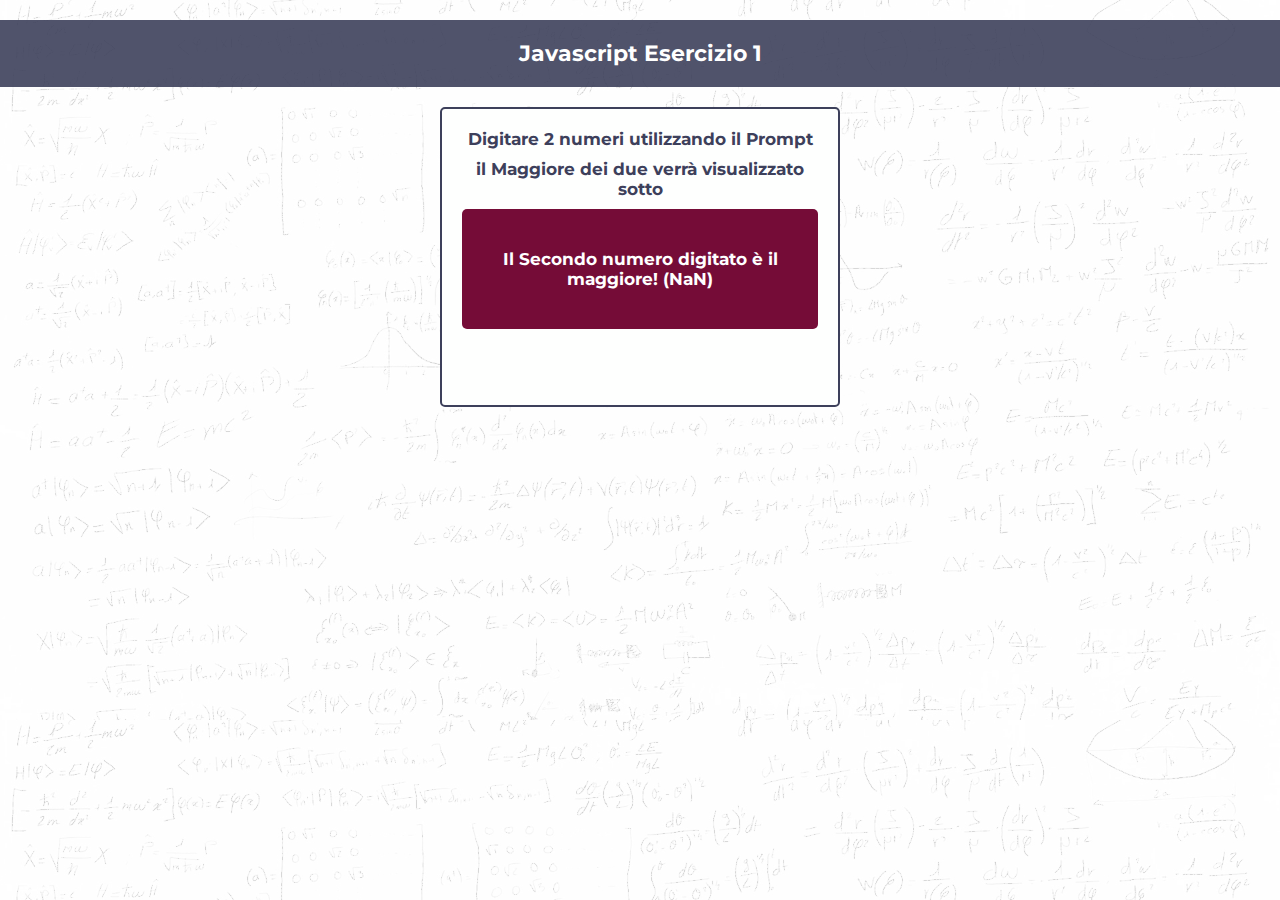
<file: jsnack-1/index.html>
<!DOCTYPE html>
<html lang="en" dir="ltr">
  <head>
    <meta charset="utf-8">
    <!-- FONTS ROBOTO LATO E MONTSERRAT-->
    <link href="https://fonts.googleapis.com/css2?family=Lato:wght@100;300;400;700;900&family=Montserrat:wght@100;200;300;400;500;600;700;800;900&family=Noto+Sans:ital,wght@0,400;0,700;1,400;1,700&family=Roboto:wght@100;300;400;500;700&display=swap" rel="stylesheet">
    <!-- FONT AWESOME -->
    <link rel="stylesheet" href="https://use.fontawesome.com/releases/v5.8.1/css/all.css" integrity="sha384-50oBUHEmvpQ+1lW4y57PTFmhCaXp0ML5d60M1M7uH2+nqUivzIebhndOJK28anvf" crossorigin="anonymous">
    <!-- MY CSS -->
    <link rel="stylesheet" href="css/style.css">
    <!-- VIEWPORT SCALE -->
    <meta name="viewport" content="width=device-width, initial-scale=1">
    <!-- COMPATIBILITA CON EDGE -->
    <meta http-equiv="X-UA-Compatible" content="IE=edge">

    <title>Esercizio01</title>
  </head>

  <body>
    <header>
      <h1>Javascript Esercizio 1</h1>
    </header>
    <main>
      <div class="container">
        <div class="content">
          <h2>Digitare 2 numeri utilizzando il Prompt </h2>
          <h3>il Maggiore dei due verrà visualizzato sotto</h3>
          <h3 id="numMaggiore"></h3>
        </div>
      </div>
    </main>

    <script type="text/javascript" src="js/script.js"></script>
  </body>
</html>
</file>
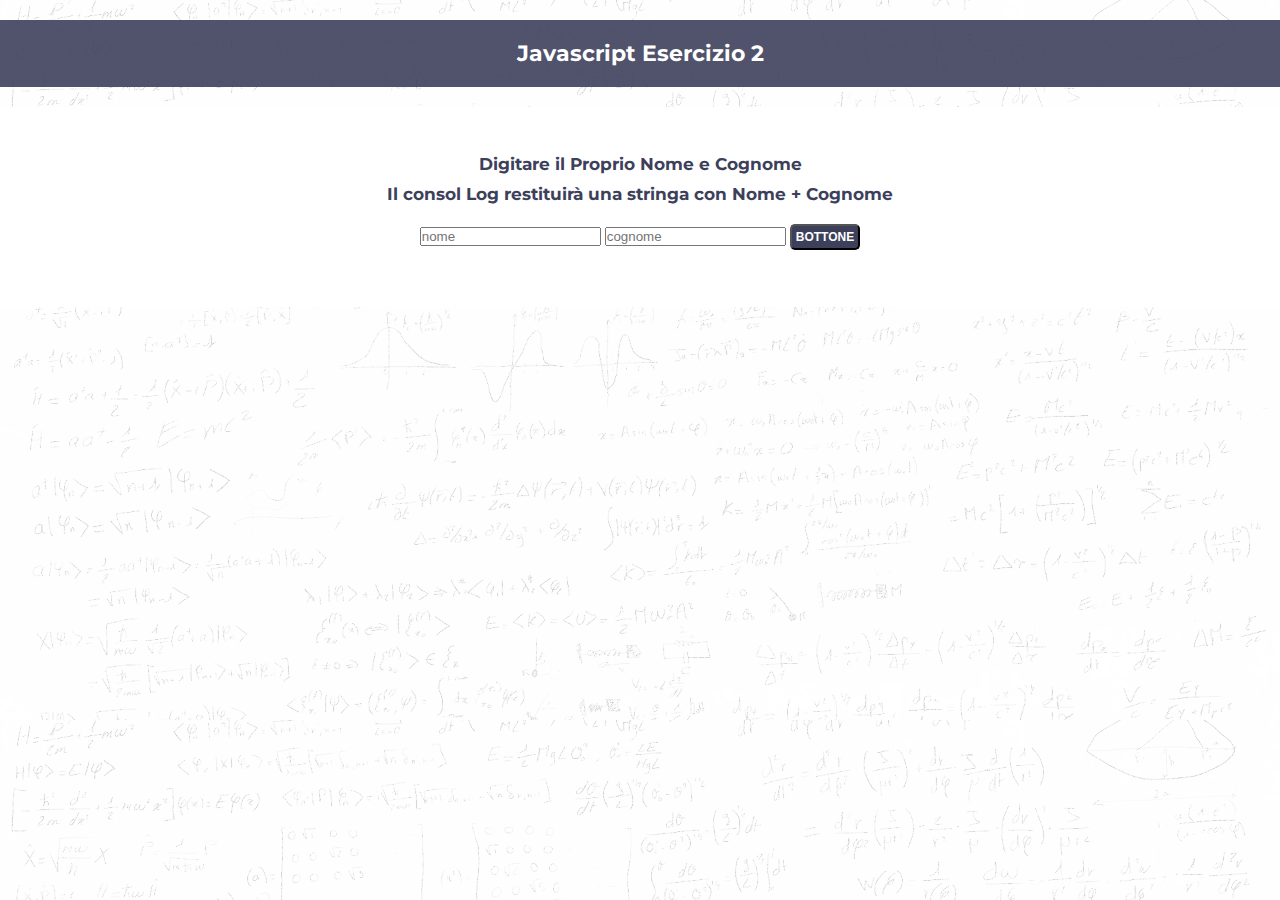
<file: jsnack-2/index.html>
<!DOCTYPE html>
<html lang="en" dir="ltr">
  <head>
    <meta charset="utf-8">
    <!-- FONTS ROBOTO LATO E MONTSERRAT-->
    <link href="https://fonts.googleapis.com/css2?family=Lato:wght@100;300;400;700;900&family=Montserrat:wght@100;200;300;400;500;600;700;800;900&family=Noto+Sans:ital,wght@0,400;0,700;1,400;1,700&family=Roboto:wght@100;300;400;500;700&display=swap" rel="stylesheet">
    <!-- FONT AWESOME -->
    <link rel="stylesheet" href="https://use.fontawesome.com/releases/v5.8.1/css/all.css" integrity="sha384-50oBUHEmvpQ+1lW4y57PTFmhCaXp0ML5d60M1M7uH2+nqUivzIebhndOJK28anvf" crossorigin="anonymous">
    <!-- MY CSS -->
    <link rel="stylesheet" href="css/style.css">
    <!-- VIEWPORT SCALE -->
    <meta name="viewport" content="width=device-width, initial-scale=1">

    <title>Esercizio02</title>
  </head>

  <body>
    <header>
      <h1>Javascript Esercizio 2</h1>
    </header>
    <main>
      <div class="container">
        <h2>Digitare il Proprio Nome e Cognome</h2>
        <h3>Il consol Log restituirà una stringa con Nome + Cognome</h3>

        <div class="input">
          <input id="nome"  type="text" name="" placeholder="nome" value="">
          <input id="cognome" type="text" name="" placeholder="cognome" value="">
          <button id="btn"  type="button" name="button">BOTTONE</button>
        </div>
      </div>
    </main>


    <script type="text/javascript" src="js/script.js"> </script>


  </body>
</html>
</file>
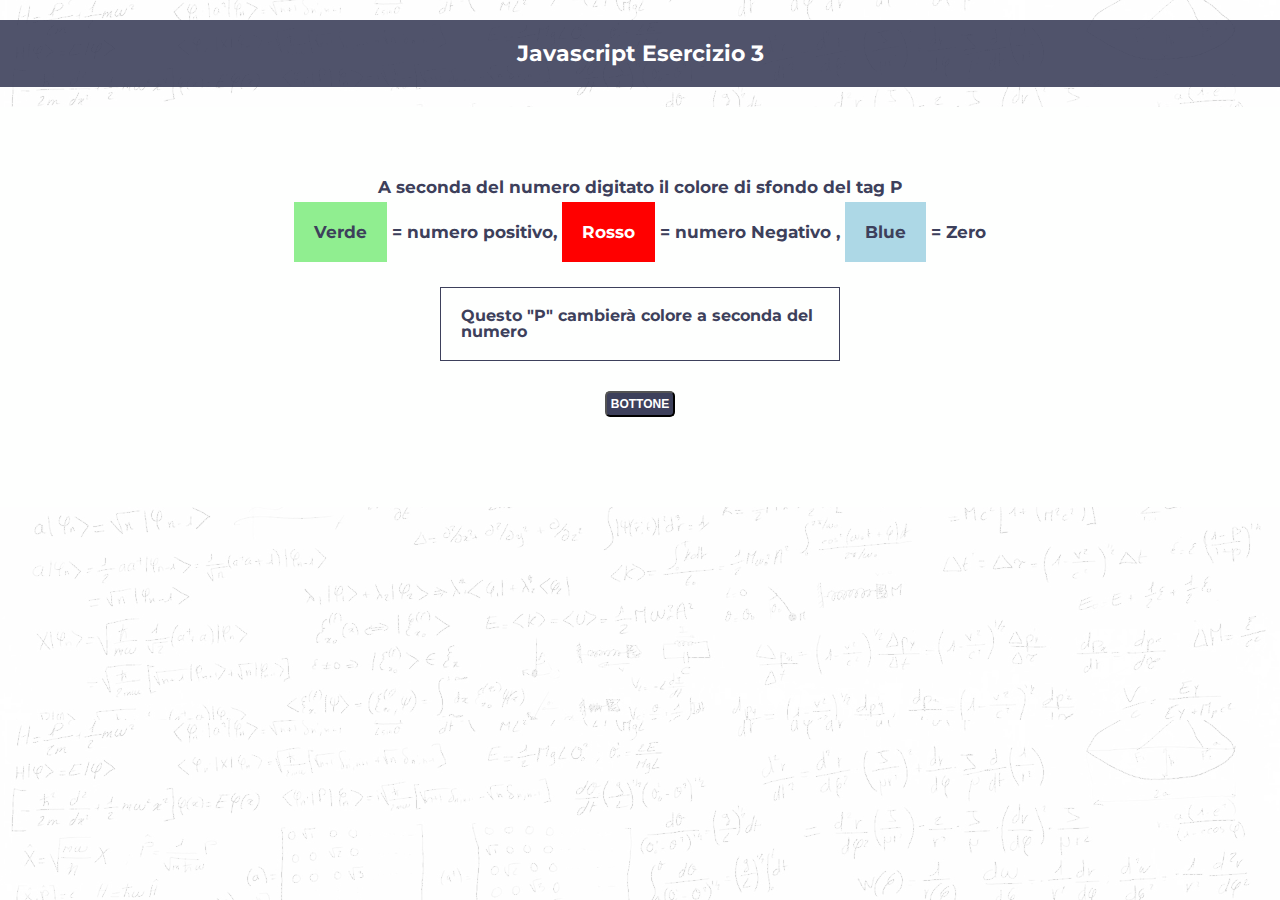
<file: jsnack-3/index.html>
<!DOCTYPE html>
<html lang="en" dir="ltr">
  <head>
    <meta charset="utf-8">
    <!-- FONTS ROBOTO LATO E MONTSERRAT-->
    <link href="https://fonts.googleapis.com/css2?family=Lato:wght@100;300;400;700;900&family=Montserrat:wght@100;200;300;400;500;600;700;800;900&family=Noto+Sans:ital,wght@0,400;0,700;1,400;1,700&family=Roboto:wght@100;300;400;500;700&display=swap" rel="stylesheet">
      <!-- FONT AWESOME -->
    <link rel="stylesheet" href="https://use.fontawesome.com/releases/v5.8.1/css/all.css" integrity="sha384-50oBUHEmvpQ+1lW4y57PTFmhCaXp0ML5d60M1M7uH2+nqUivzIebhndOJK28anvf" crossorigin="anonymous">
    <!-- MY CSS -->
    <link rel="stylesheet" href="css/style.css">
    <!-- VIEWPORT SCALE -->
    <meta name="viewport" content="width=device-width, initial-scale=1">
    <!-- COMPATIBILITA CON EDGE -->
    <meta http-equiv="X-UA-Compatible" content="IE=edge">

    <title>Esercizio03</title>
  </head>

  <body>
    <header>
      <h1>Javascript Esercizio 3</h1>
    </header>
    <main>
      <div class="container">
        <h2>A seconda del numero digitato il colore di sfondo del tag P </h2>
        <h3><span class="green">Verde</span> = numero positivo, <span class="red">Rosso</span> = numero Negativo , <span class="blue">Blue</span> = Zero</h3>

        <div class="input">
          <p id="colore">Questo "P" cambierà colore a seconda del numero</p>
          <button id="btnB" type="button" name="button">BOTTONE</button>
        </div>
      </div>


    </main>




    <script type="text/javascript" src="js/script.js">

    </script>


  </body>
</html>
</file>
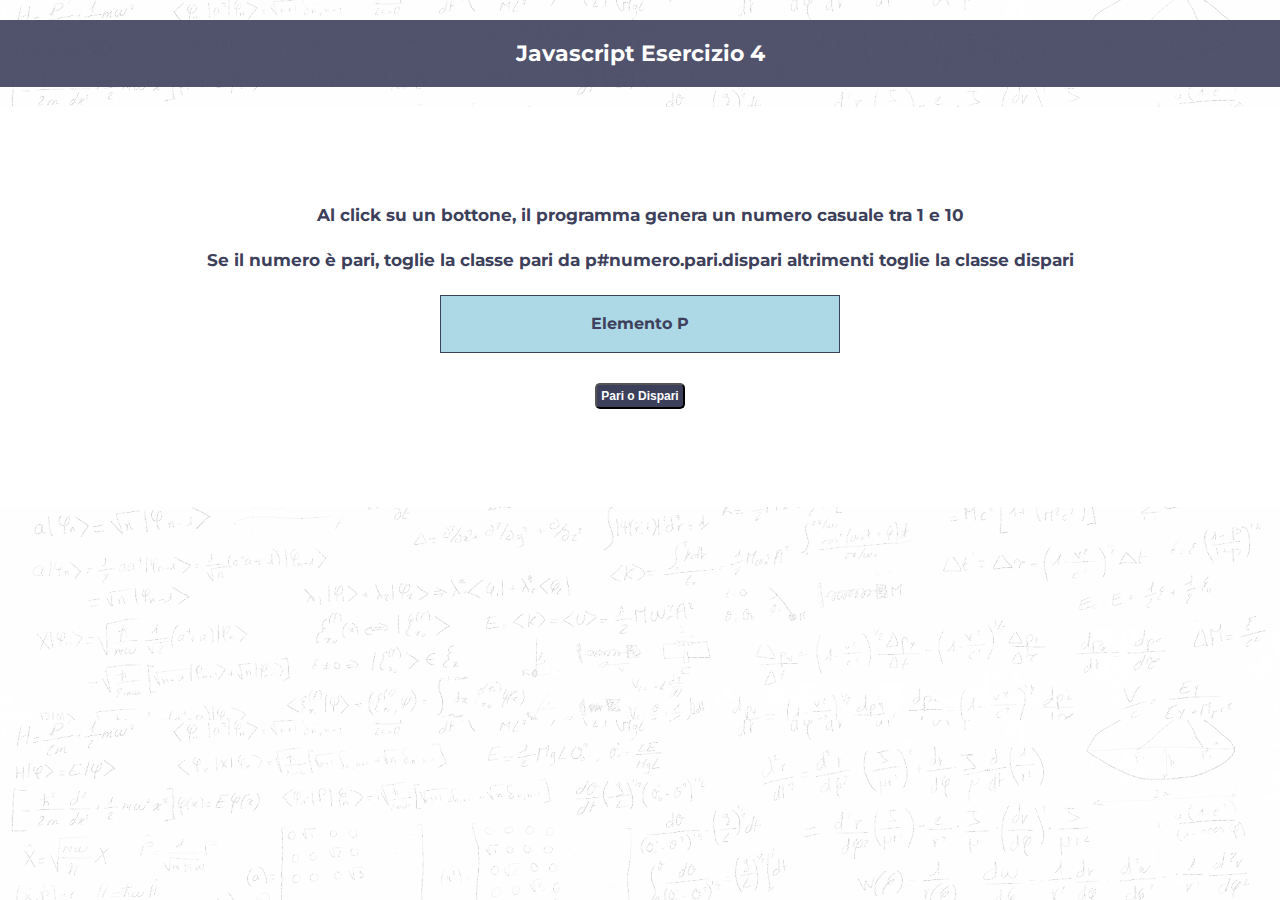
<file: jsnack-4/index.html>
<!DOCTYPE html>
<html lang="en" dir="ltr">
<head>
  <meta charset="utf-8">
  <!-- FONTS ROBOTO LATO E MONTSERRAT-->
  <link href="https://fonts.googleapis.com/css2?family=Lato:wght@100;300;400;700;900&family=Montserrat:wght@100;200;300;400;500;600;700;800;900&family=Noto+Sans:ital,wght@0,400;0,700;1,400;1,700&family=Roboto:wght@100;300;400;500;700&display=swap" rel="stylesheet">
  <!-- FONT AWESOME -->
  <link rel="stylesheet" href="https://use.fontawesome.com/releases/v5.8.1/css/all.css" integrity="sha384-50oBUHEmvpQ+1lW4y57PTFmhCaXp0ML5d60M1M7uH2+nqUivzIebhndOJK28anvf" crossorigin="anonymous">
  <!-- MY CSS -->
  <link rel="stylesheet" href="css/style.css">
  <!-- VIEWPORT SCALE -->
  <meta name="viewport" content="width=device-width, initial-scale=1">

  <title>Esercizio04</title>
</head>

  <body>
    <header>
      <h1>Javascript Esercizio 4</h1>
    </header>
    <main>
      <div class="container">
      <!-- esercizio 4 -->
        <div class="input">
          <h2>Al click su un bottone, il programma genera un numero casuale tra 1 e 10</h2>
          <h2>Se il numero è pari, toglie la classe pari da p#numero.pari.dispari altrimenti toglie la classe dispari</h2>

          <p id="numero" class="pari dispari"> Elemento P </p>
          <button id="btnRandom" type="button" name="button">Pari o Dispari</button>
        </div>

      </div>
    </main>

    <script type="text/javascript" src="js/script.js">

    </script>


  </body>
</html>
</file>
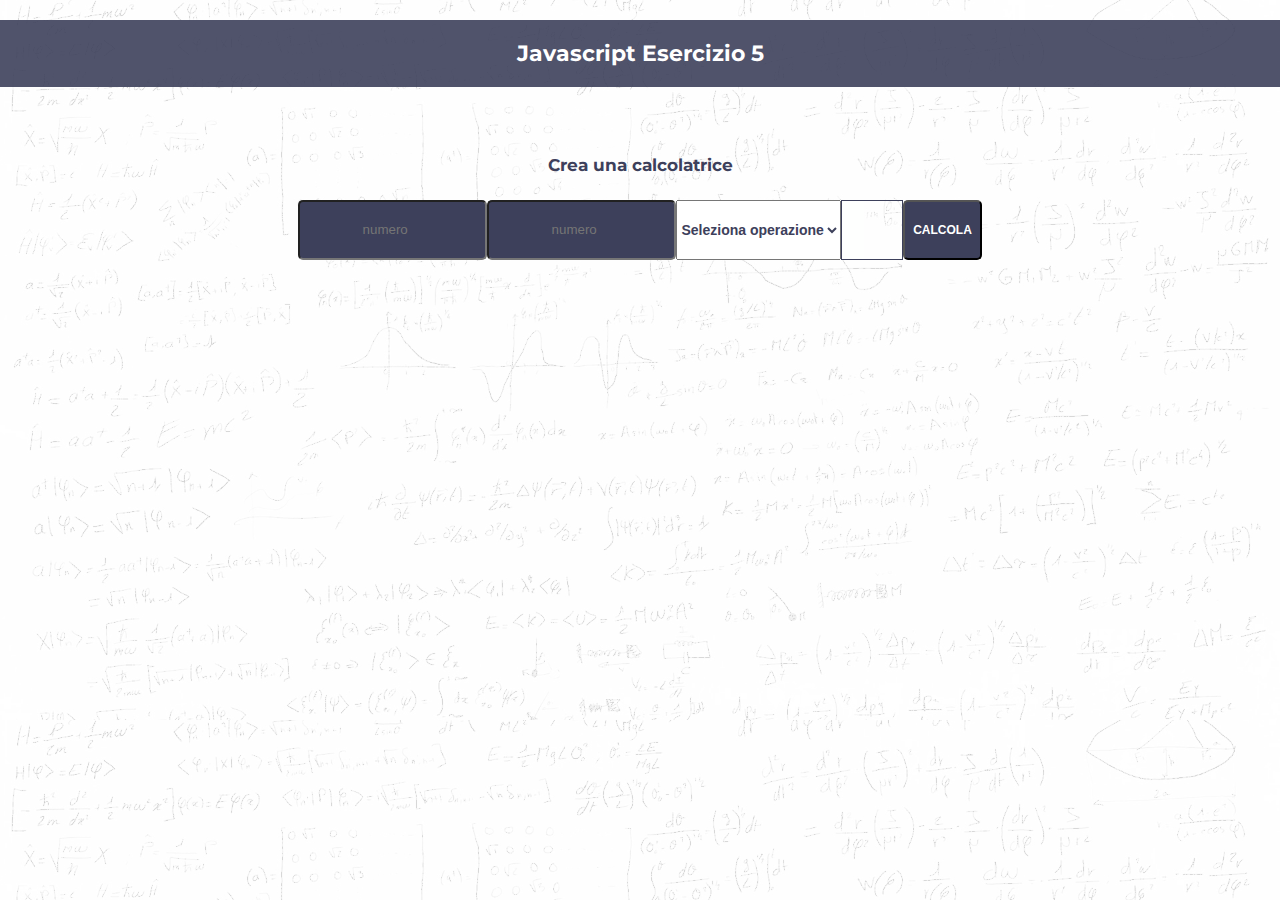
<file: jsnack-5/index.html>
<!DOCTYPE html>
<html lang="en" dir="ltr">
<head>
  <meta charset="utf-8">
  <!-- FONTS ROBOTO LATO E MONTSERRAT-->
  <link href="https://fonts.googleapis.com/css2?family=Lato:wght@100;300;400;700;900&family=Montserrat:wght@100;200;300;400;500;600;700;800;900&family=Noto+Sans:ital,wght@0,400;0,700;1,400;1,700&family=Roboto:wght@100;300;400;500;700&display=swap" rel="stylesheet">
  <!-- FONT AWESOME -->
  <link rel="stylesheet" href="https://use.fontawesome.com/releases/v5.8.1/css/all.css" integrity="sha384-50oBUHEmvpQ+1lW4y57PTFmhCaXp0ML5d60M1M7uH2+nqUivzIebhndOJK28anvf" crossorigin="anonymous">
  <!-- MY CSS -->
  <link rel="stylesheet" href="css/style.css">
  <!-- VIEWPORT SCALE -->
  <meta name="viewport" content="width=device-width, initial-scale=1">

  <title>Esercizio05</title>
</head>

<body>
  <header>
    <h1>Javascript Esercizio 5</h1>
  </header>
  <main>
    <div class="container">
      <h2>Crea una calcolatrice</h2>

      <div class="calcolatrice">
          <!-- esercizio 5 -->
        <input id="num1" type="number" placeholder="numero">
        <input id="num2" type="number" placeholder="numero">
        <select id="simbol"class="" name="">
          <option value="" selected> Seleziona operazione</option>

          <option value="Dividi"> Dividi </option>
          <option value="Moltiplica"> Moltiplica </option>
          <option value="Somma"> Somma </option>
          <option value="Sottrai"> Sottrai </option>
        </select>
        <div class="result">
          <p id="risultato"></p>
        </div>


        <button id="btnCalc" type="button" name="button">CALCOLA</button>
      </div>
    </div>
  </main>

  <script type="text/javascript" src="js/script.js"></script>
</body>

</html>
</file>
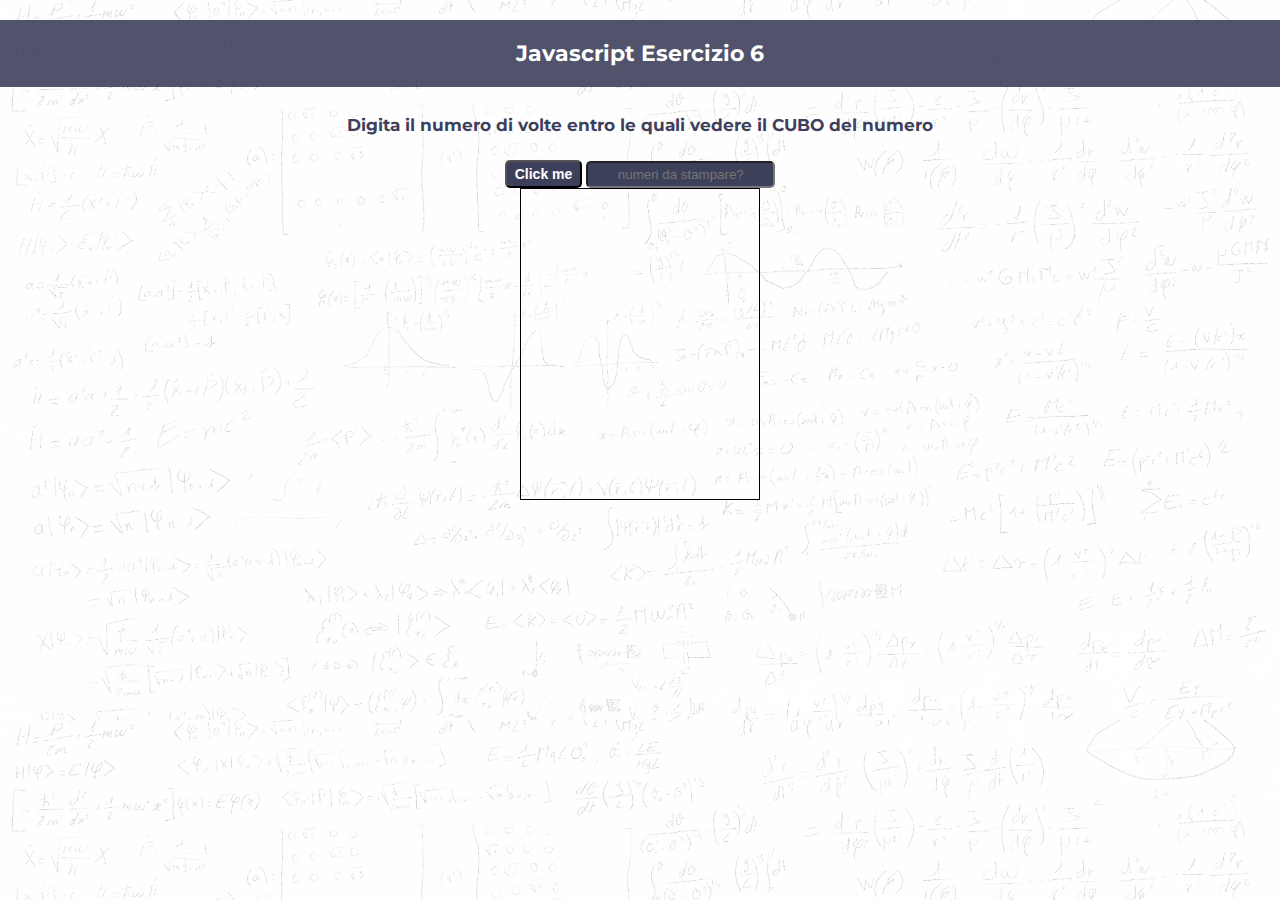
<file: jsnack-6/index.html>
<!DOCTYPE html>
<html lang="en" dir="ltr">
<head>
  <meta charset="utf-8">
  <!-- FONTS ROBOTO LATO E MONTSERRAT-->
  <link href="https://fonts.googleapis.com/css2?family=Lato:wght@100;300;400;700;900&family=Montserrat:wght@100;200;300;400;500;600;700;800;900&family=Noto+Sans:ital,wght@0,400;0,700;1,400;1,700&family=Roboto:wght@100;300;400;500;700&display=swap" rel="stylesheet">
  <!-- FONT AWESOME -->
  <link rel="stylesheet" href="https://use.fontawesome.com/releases/v5.8.1/css/all.css" integrity="sha384-50oBUHEmvpQ+1lW4y57PTFmhCaXp0ML5d60M1M7uH2+nqUivzIebhndOJK28anvf" crossorigin="anonymous">
  <!-- MY CSS -->
  <link rel="stylesheet" href="css/style.css">
  <!-- VIEWPORT SCALE -->
  <meta name="viewport" content="width=device-width, initial-scale=1">

  <title>Esercizio05</title>
</head>

<body>
  <header>
    <h1>Javascript Esercizio 6</h1>
  </header>
  <main>
    <div class="container">
      <h2>Digita il numero di volte entro le quali vedere il CUBO del numero</h2>


      <div class="buttons">
        <button id="btnCalc" type="button" name="button">Click me</button>
        <input id="num" type="text" placeholder="numeri da stampare?">

      </div>
      <div class="list">
        <ul id="result"></ul>
      </div>



    </div>
  </main>

  <script type="text/javascript" src="js/script.js"></script>
</body>

</html>
</file>
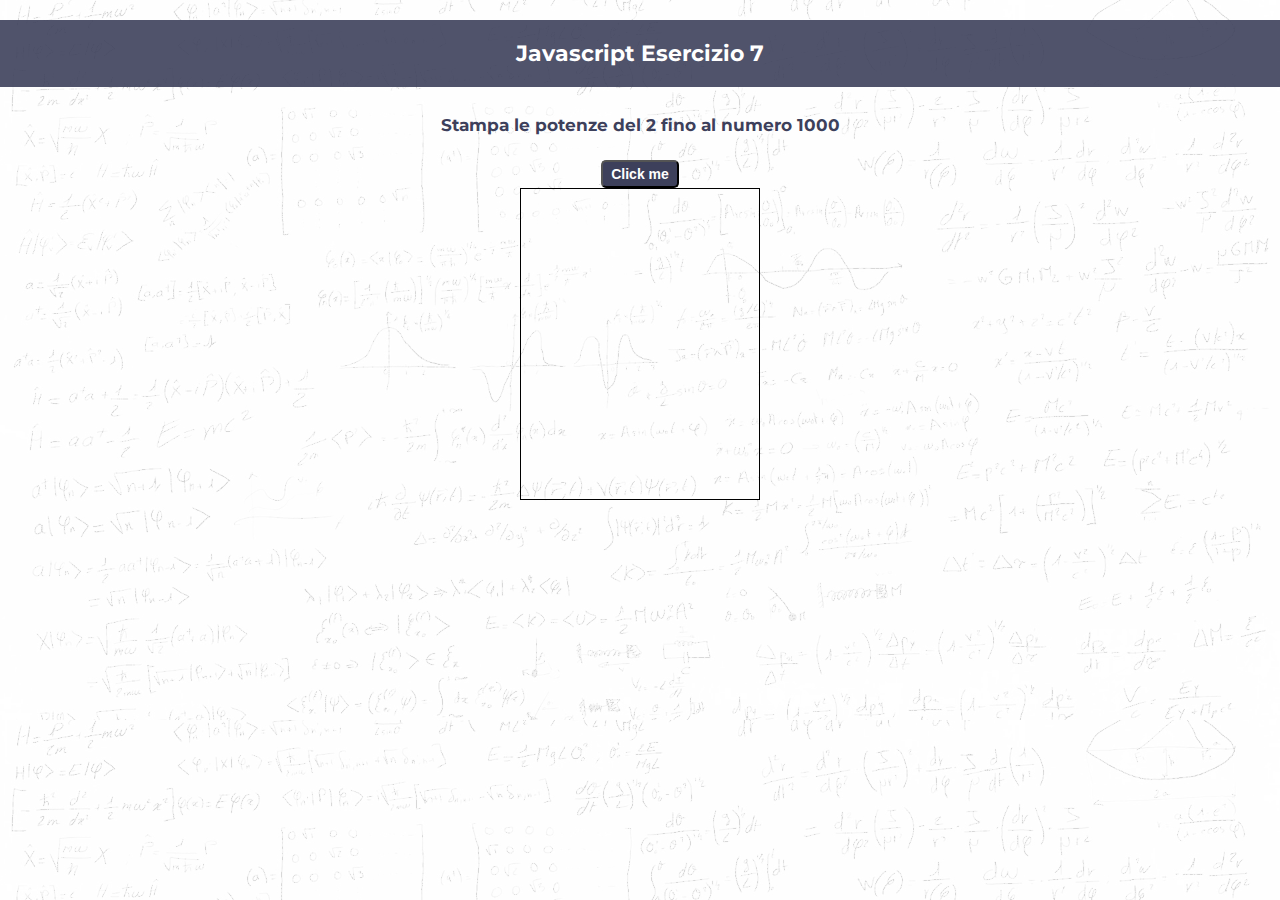
<file: jsnack-7/index.html>
<!DOCTYPE html>
<html lang="en" dir="ltr">
<head>
  <meta charset="utf-8">
  <!-- FONTS ROBOTO LATO E MONTSERRAT-->
  <link href="https://fonts.googleapis.com/css2?family=Lato:wght@100;300;400;700;900&family=Montserrat:wght@100;200;300;400;500;600;700;800;900&family=Noto+Sans:ital,wght@0,400;0,700;1,400;1,700&family=Roboto:wght@100;300;400;500;700&display=swap" rel="stylesheet">
  <!-- FONT AWESOME -->
  <link rel="stylesheet" href="https://use.fontawesome.com/releases/v5.8.1/css/all.css" integrity="sha384-50oBUHEmvpQ+1lW4y57PTFmhCaXp0ML5d60M1M7uH2+nqUivzIebhndOJK28anvf" crossorigin="anonymous">
  <!-- MY CSS -->
  <link rel="stylesheet" href="css/style.css">
  <!-- VIEWPORT SCALE -->
  <meta name="viewport" content="width=device-width, initial-scale=1">

  <title>Esercizio07</title>
</head>

<body>
  <header>
    <h1>Javascript Esercizio 7</h1>
  </header>
  <main>
    <div class="container">
      <h2>Stampa le potenze del 2 fino al numero 1000</h2>


      <div class="buttons">
        <button id="btnCalc" type="button" name="button">Click me</button>
      </div>
      <div class="list">
        <ul id="result"></ul>
      </div>



    </div>
  </main>

  <script type="text/javascript" src="js/script.js"></script>
</body>

</html>
</file>
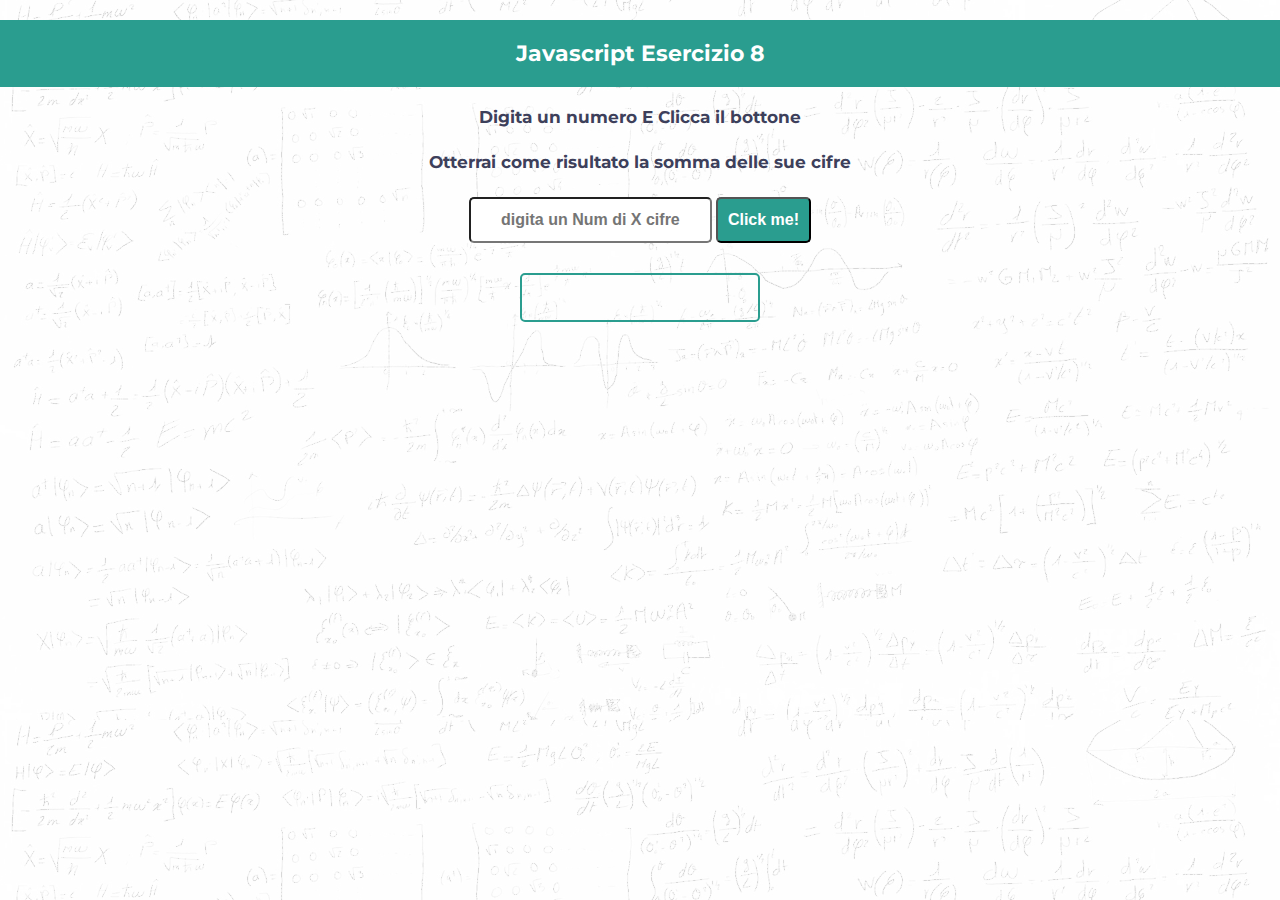
<file: jsnack-8/index.html>
<!DOCTYPE html>
<html lang="en" dir="ltr">
<head>
  <meta charset="utf-8">
  <!-- FONTS ROBOTO LATO E MONTSERRAT-->
  <link href="https://fonts.googleapis.com/css2?family=Lato:wght@100;300;400;700;900&family=Montserrat:wght@100;200;300;400;500;600;700;800;900&family=Noto+Sans:ital,wght@0,400;0,700;1,400;1,700&family=Roboto:wght@100;300;400;500;700&display=swap" rel="stylesheet">
  <!-- FONT AWESOME -->
  <link rel="stylesheet" href="https://use.fontawesome.com/releases/v5.8.1/css/all.css" integrity="sha384-50oBUHEmvpQ+1lW4y57PTFmhCaXp0ML5d60M1M7uH2+nqUivzIebhndOJK28anvf" crossorigin="anonymous">
  <!-- MY CSS -->
  <link rel="stylesheet" href="css/style.css">
  <!-- VIEWPORT SCALE -->
  <meta name="viewport" content="width=device-width, initial-scale=1">

  <title>Esercizio08</title>
</head>

<body>
  <header>
    <h1>Javascript Esercizio 8</h1>
  </header>
  <main>
    <div class="container">
      <h2>Digita un numero E Clicca il bottone</h2>
      <h2>Otterrai come risultato la somma delle sue cifre</h2>


      <div class="buttons">
        <input id="userNum" type="text" name="" value="" placeholder="digita un Num di X cifre">
        <button id="btnCalc" type="button" name="button">Click me!</button>

      </div>
      <div class="list">
        <h3 id="result"></h3>
      </div>



    </div>
  </main>

  <script type="text/javascript" src="js/script.js"></script>
</body>

</html>
</file>
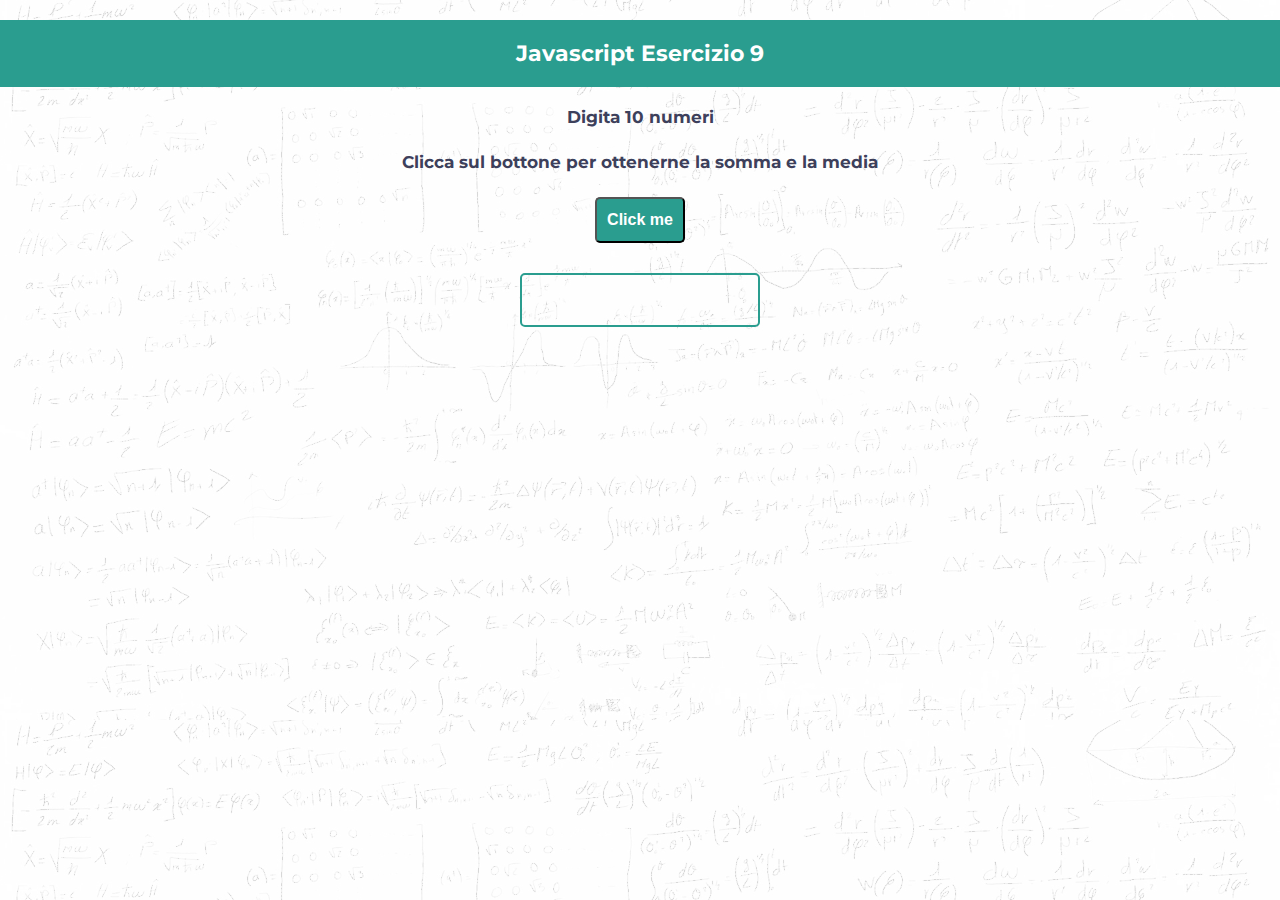
<file: jsnack-9/index.html>
<!DOCTYPE html>
<html lang="en" dir="ltr">
<head>
  <meta charset="utf-8">
  <!-- FONTS ROBOTO LATO E MONTSERRAT-->
  <link href="https://fonts.googleapis.com/css2?family=Lato:wght@100;300;400;700;900&family=Montserrat:wght@100;200;300;400;500;600;700;800;900&family=Noto+Sans:ital,wght@0,400;0,700;1,400;1,700&family=Roboto:wght@100;300;400;500;700&display=swap" rel="stylesheet">
  <!-- FONT AWESOME -->
  <link rel="stylesheet" href="https://use.fontawesome.com/releases/v5.8.1/css/all.css" integrity="sha384-50oBUHEmvpQ+1lW4y57PTFmhCaXp0ML5d60M1M7uH2+nqUivzIebhndOJK28anvf" crossorigin="anonymous">
  <!-- MY CSS -->
  <link rel="stylesheet" href="css/style.css">
  <!-- VIEWPORT SCALE -->
  <meta name="viewport" content="width=device-width, initial-scale=1">

  <title>Esercizio09</title>
</head>

<body>
  <header>
    <h1>Javascript Esercizio 9</h1>
  </header>
  <main>
    <div class="container">
      <h2>Digita 10 numeri</h2>
      <h2>Clicca sul bottone per ottenerne la somma e la media</h2>


      <div class="buttons">
        <button id="btnCalc" type="button" name="button">Click me</button>

      </div>
      <div class="list">
        <h3 id="sum"></h3>
        <h3 id="average"></h3>
      </div>



    </div>
  </main>

  <script type="text/javascript" src="js/script.js"></script>
</body>

</html>
</file>
<file: jsnack-1/css/style.css>
*{
  margin:0;
  padding:0;
  box-sizing: border-box;
}

body{
  background-image: url("../img/math2.jpg");
  background-size: cover;
  font-family: "Montserrat", sans-serif;
}



h1{
  background-color: rgba(61,64,91,.9);
  text-align: center;
  color:white;
  font-size: 22px;
  width: 100%;
  text-align: center;
  padding:20px;
  margin: 20px 0;
}


h2,h3{
  text-align: center;
  color:rgb(61,64,91);
  font-size: 17px;
  width: 100%;
  text-align: center;
  padding-bottom:10px;
}

.container{
  display: flex;
  justify-content: center;
  align-items: stretch;
  width:100%;
  height:300px;
}

.content{
  background-color: #FEFFFE;
  padding:20px;
  border: 2px solid rgb(61,64,91);
  border-radius: 5px;
  width:400px;
}

.content #numMaggiore{
  color: white;
  background-color: rgb(117,12,55);
  padding:40px 20px;
  border-radius: 5px;
}
</file>
<file: jsnack-2/css/style.css>
*{
  margin:0;
  padding:0;
  box-sizing: border-box;
}

body{
  background-image: url("../img/math2.jpg");
  background-size: cover;
  font-family: "Montserrat", sans-serif;
}

h1{
  background-color: rgba(61,64,91,.9);
  text-align: center;
  color:white;
  font-size: 22px;
  width: 100%;
  text-align: center;
  padding:20px;
  margin: 20px 0;
}


h2,h3{
  text-align: center;
  color:rgb(61,64,91);
  font-size: 17px;
  width: 100%;
  text-align: center;
  padding-bottom:10px;
}

.container{
  background-color: #FEFFFE;
  display: flex;
  flex-direction: column;
  justify-content: center;
  align-items: center;
  width:100%;
  height:200px;
}

button{
  font-weight: bold;
  font-size: 12px;
  background-color: rgb(61,64,91);
  padding:4px;
  border-radius: 5px;
  color:white;
  transition: .2s;
}

.input{
  margin: 10px 0;
  font-size: 14px;
}



button:hover{
  font-size: 13px;
  background-color: #2a9d8f;
  padding:4px;
  border-radius: 5px;
  color:white;
}
</file>
<file: jsnack-3/css/style.css>
*{
  margin:0;
  padding:0;
  box-sizing: border-box;
}

body{
  background-image: url("../img/math2.jpg");
  background-size: cover;
  font-family: "Montserrat", sans-serif;
}

h1{
  background-color: rgba(61,64,91,.9);
  text-align: center;
  color:white;
  font-size: 22px;
  width: 100%;
  text-align: center;
  padding:20px;
  margin: 20px 0;
}



h2,h3{
  text-align: center;
  color:rgb(61,64,91);
  font-size: 17px;
  width: 100%;
  text-align: center;
  padding-bottom:10px;
  margin-bottom:15px;
}

p{
  width:400px;
  font-size: 16px;
  line-height: 16px;
  padding:20px;
  border: 1px solid rgb(61,64,91);
  color:rgb(61,64,91);
  font-weight: bold;
  margin-bottom: 30px;
}

.container{
  background-color: #FEFFFE;
  display: flex;
  flex-direction: column;
  justify-content: center;
  align-items: center;
  width:100%;
  height:400px;
}

button{
  font-weight: bold;
  font-size: 12px;
  background-color: rgb(61,64,91);
  padding:4px;
  border-radius: 5px;
  color:white;
  transition: .2s;
}

.input{
  display: flex;
  flex-direction: column;
  justify-content: center;
  align-items: center;
  margin: 20px 0;
  font-size: 14px;
}



button:hover{
  font-size: 13px;
  background-color: #2a9d8f;
  padding:4px;
  border-radius: 5px;
  color:white;
}

.red{
  text-align: center;
  color:white;
  background-color: red;
  padding:20px;
  transition: all .2s;
}

.green{
  text-align: center;
  background-color: lightgreen;
  padding:20px;
  transition: .2s;
}

.blue{
  text-align: center;
  background-color: lightblue;
  padding:20px;
  transition : .2s;
}
</file>
<file: jsnack-4/css/style.css>
*{
  margin:0;
  padding:0;
  box-sizing: border-box;
}

body{
  background-image: url("../img/math2.jpg");
  background-size: cover;
  font-family: "Montserrat", sans-serif;
}

h1{
  background-color: rgba(61,64,91,.9);
  text-align: center;
  color:white;
  font-size: 22px;
  width: 100%;
  text-align: center;
  padding:20px;
  margin: 20px 0;
}



h2,h3{
  text-align: center;
  color:rgb(61,64,91);
  font-size: 17px;
  width: 100%;
  text-align: center;
  padding-bottom:10px;
  margin-bottom:15px;
}

p{
  width:400px;
  font-size: 16px;
  line-height: 16px;
  padding:20px;
  border: 1px solid rgb(61,64,91);
  color:rgb(61,64,91);
  font-weight: bold;
  margin-bottom: 30px;
}

.container{
  background-color: #FEFFFE;
  display: flex;
  flex-direction: column;
  justify-content: center;
  align-items: center;
  width:100%;
  height:400px;
}

.input{
  display: flex;
  flex-direction: column;
  justify-content: center;
  align-items: center;
  margin: 20px 0;
  font-size: 14px;
}


button{
  font-weight: bold;
  font-size: 12px;
  background-color: rgb(61,64,91);
  padding:4px;
  border-radius: 5px;
  color:white;
  transition: .2s;
}

button:hover{
  font-size: 13px;
  background-color: #2a9d8f;
  padding:4px;
  border-radius: 5px;
  color:white;
}


.pari{
  text-align: center;
  background-color: lightgreen;
  padding:20px;
  transition: .2s;
}

.dispari{
  text-align: center;
  background-color: lightblue;
  padding:20px;
  transition : .2s;
}
</file>
<file: jsnack-5/css/style.css>
*{
  margin:0;
  padding:0;
  box-sizing: border-box;
}

body{
  background-image: url("../img/math2.jpg");
  background-size: cover;
  font-family: "Montserrat", sans-serif;
}

h1{
  background-color: rgba(61,64,91,.9);
  text-align: center;
  color:white;
  font-size: 22px;
  width: 100%;
  text-align: center;
  padding:20px;
  margin: 20px 0;
}



h2,h3{
  text-align: center;
  color:rgb(61,64,91);
  font-size: 17px;
  width: 100%;
  text-align: center;
  padding-bottom:10px;
  margin-bottom:15px;
}

p{
  font-size: 16px;
  color:rgb(61,64,91);
  font-weight: bold;
}

.container{
  display: flex;
  flex-direction: column;
  justify-content: center;
  align-items: center;
  width:100%;
  height:200px;
}

.calcolatrice{
  text-align: center;
  background-color: #FEFFFE;
  display: flex;
  justify-content: center;
  align-items: stretch;
  width:35%;
  height:60px;
}

.result{
  border: 1px solid rgb(61,64,91);
  padding: 0 30px;
  display: flex;
  justify-content: center;
  align-items: center;
}

button{
  font-weight: bold;
  font-size: 12px;
  background-color: rgb(61,64,91);
  padding:4px 8px;
  border-radius: 5px;
  color:white;
  transition: .2s;
}

button:hover{
  font-size: 14px;
  background-color: #2a9d8f;
  padding:4px 8px;
  border-radius: 5px;
  color:white;
}

input{
  text-align: center;
  background-color: rgb(61,64,91);
  padding:4px;
  border-radius: 5px;
  color:white;
}

select{
  color:rgb(61,64,91);
  text-align: center;
  font-size: 14px;
  font-weight: bold;
}
</file>
<file: jsnack-6/css/style.css>
*{
  margin:0;
  padding:0;
  box-sizing: border-box;
}

body{
  background-image: url("../img/math2.jpg");
  background-size: cover;
  font-family: "Montserrat", sans-serif;
}

h1{
  background-color: rgba(61,64,91,.9);
  text-align: center;
  color:white;
  font-size: 22px;
  width: 100%;
  text-align: center;
  padding:20px;
  margin: 20px 0;
}



h2,h3{
  text-align: center;
  color:rgb(61,64,91);
  font-size: 17px;
  width: 100%;
  text-align: center;
  padding-bottom:10px;
  margin-bottom:15px;
}

p{
  font-size: 16px;
  color:rgb(61,64,91);
  font-weight: bold;
}

.container{
  display: flex;
  flex-direction: column;
  justify-content: center;
  align-items: center;
  width:100%;
  height:400px;
}


.list{
  width:240px;
  border: 1px solid black;
}

.result{
  border: 1px solid rgb(61,64,91);
  padding: 0 30px;
  display: flex;
  justify-content: center;
  align-items: center;
}

button{
  font-weight: bold;
  font-size: 14px;
  background-color: rgb(61,64,91);
  padding:4px 8px;
  border-radius: 5px;
  color:white;
  transition: .2s;
}

button:hover{
  font-size: 14px;
  background-color: #2a9d8f;
  padding:4px 8px;
  border-radius: 5px;
  color:white;
}

input{
  text-align: center;
  background-color: rgb(61,64,91);
  padding:4px;
  border-radius: 5px;
  color:white;
}

select{
  color:rgb(61,64,91);
  text-align: center;
  font-size: 14px;
  font-weight: bold;
}

ul{
  width:100%;
  padding-left: 10px;
  margin-top: 10px;
  overflow-y: scroll;
  height: 300px;
}

li{
  list-style: none;
  padding-bottom: 3px;
}
</file>
<file: jsnack-7/css/style.css>
*{
  margin:0;
  padding:0;
  box-sizing: border-box;
}

body{
  background-image: url("../img/math2.jpg");
  background-size: cover;
  font-family: "Montserrat", sans-serif;
}

h1{
  background-color: rgba(61,64,91,.9);
  text-align: center;
  color:white;
  font-size: 22px;
  width: 100%;
  text-align: center;
  padding:20px;
  margin: 20px 0;
}



h2,h3{
  text-align: center;
  color:rgb(61,64,91);
  font-size: 17px;
  width: 100%;
  text-align: center;
  padding-bottom:10px;
  margin-bottom:15px;
}

p{
  font-size: 16px;
  color:rgb(61,64,91);
  font-weight: bold;
}

.container{
  display: flex;
  flex-direction: column;
  justify-content: center;
  align-items: center;
  width:100%;
  height:400px;
}


.list{
  width:240px;
  border: 1px solid black;
}

.result{
  border: 1px solid rgb(61,64,91);
  padding: 0 30px;
  display: flex;
  justify-content: center;
  align-items: center;
}

button{
  font-weight: bold;
  font-size: 14px;
  background-color: rgb(61,64,91);
  padding:4px 8px;
  border-radius: 5px;
  color:white;
  transition: .2s;
}

button:hover{
  font-size: 14px;
  background-color: #2a9d8f;
  padding:4px 8px;
  border-radius: 5px;
  color:white;
}

input{
  text-align: center;
  background-color: rgb(61,64,91);
  padding:4px;
  border-radius: 5px;
  color:white;
}

select{
  color:rgb(61,64,91);
  text-align: center;
  font-size: 14px;
  font-weight: bold;
}

ul{
  width:100%;
  padding-left: 10px;
  margin-top: 10px;
  overflow-y: scroll;
  height: 300px;
}

li{
  list-style: none;
  padding-bottom: 3px;
}
</file>
<file: jsnack-8/css/style.css>
*{
  margin:0;
  padding:0;
  box-sizing: border-box;
}

body{
  background-image: url("../img/math2.jpg");
  background-size: cover;
  font-family: "Montserrat", sans-serif;
}

h1{
  background-color:#2a9d8f;
  text-align: center;
  color:white;
  font-size: 22px;
  width: 100%;
  text-align: center;
  padding:20px;
  margin: 20px 0;
}



h2,h3{
  text-align: center;
  color:rgb(61,64,91);
  font-size: 17px;
  width: 100%;
  text-align: center;
  padding-bottom:10px;
  margin-bottom:15px;
}


h3#result{
  margin-top: 20px;
  color: #2a9d8f;
}

p{
  font-size: 16px;
  color:rgb(61,64,91);
  font-weight: bold;
}

.container{
  display: flex;
  flex-direction: column;
  justify-content: center;
  align-items: center;
  width:100%;
}


.list{
  margin-top: 30px;
  width:240px;
  border: 2px solid #2a9d8f;
  border-radius: 5px;

}

.result{
  border: 1px solid rgb(61,64,91);
  padding: 0 30px;
  display: flex;
  justify-content: center;
  align-items: center;
}

button{
  font-weight: bold;
  font-size: 16px;
  background-color:  #2a9d8f;
  padding:12px 10px;
  border-radius: 5px;
  color:white;
  transition: .2s;
}

button:hover{
  font-size: 16px;
  background-color: rgb(61,64,91);
  padding:12px 10px;
  border-radius: 5px;
  color:white;
}

input{
  font-size: 16px;
  font-weight: bold;
  text-align: center;
  background-color: white;
  padding:12px 10px;
  border-radius: 5px;
  color: #2a9d8f;
}


ul{
  width:100%;
  padding-left: 10px;
  margin-top: 10px;
  overflow-y: scroll;
  height: 300px;
}
</file>
<file: jsnack-9/css/style.css>
*{
  margin:0;
  padding:0;
  box-sizing: border-box;
}

body{
  background-image: url("../img/math2.jpg");
  background-size: cover;
  font-family: "Montserrat", sans-serif;
}

h1{
  background-color:#2a9d8f;
  text-align: center;
  color:white;
  font-size: 22px;
  width: 100%;
  text-align: center;
  padding:20px;
  margin: 20px 0;
}



h2,h3{
  text-align: center;
  color:rgb(61,64,91);
  font-size: 17px;
  width: 100%;
  text-align: center;
  padding-bottom:10px;
  margin-bottom:15px;
}


h3#result{
  margin-top: 20px;
  color: #2a9d8f;
}

p{
  font-size: 16px;
  color:rgb(61,64,91);
  font-weight: bold;
}

.container{
  display: flex;
  flex-direction: column;
  justify-content: center;
  align-items: center;
  width:100%;
}


.list{
  margin-top: 30px;
  width:240px;
  border: 2px solid #2a9d8f;
  border-radius: 5px;

}

.result{
  border: 1px solid rgb(61,64,91);
  padding: 0 30px;
  display: flex;
  justify-content: center;
  align-items: center;
}

button{
  font-weight: bold;
  font-size: 16px;
  background-color:  #2a9d8f;
  padding:12px 10px;
  border-radius: 5px;
  color:white;
  transition: .2s;
}

button:hover{
  font-size: 16px;
  background-color: rgb(61,64,91);
  padding:12px 10px;
  border-radius: 5px;
  color:white;
}

input{
  font-size: 16px;
  font-weight: bold;
  text-align: center;
  background-color: white;
  padding:12px 10px;
  border-radius: 5px;
  color: #2a9d8f;
}


ul{
  width:100%;
  padding-left: 10px;
  margin-top: 10px;
  overflow-y: scroll;
  height: 300px;
}
</file>
